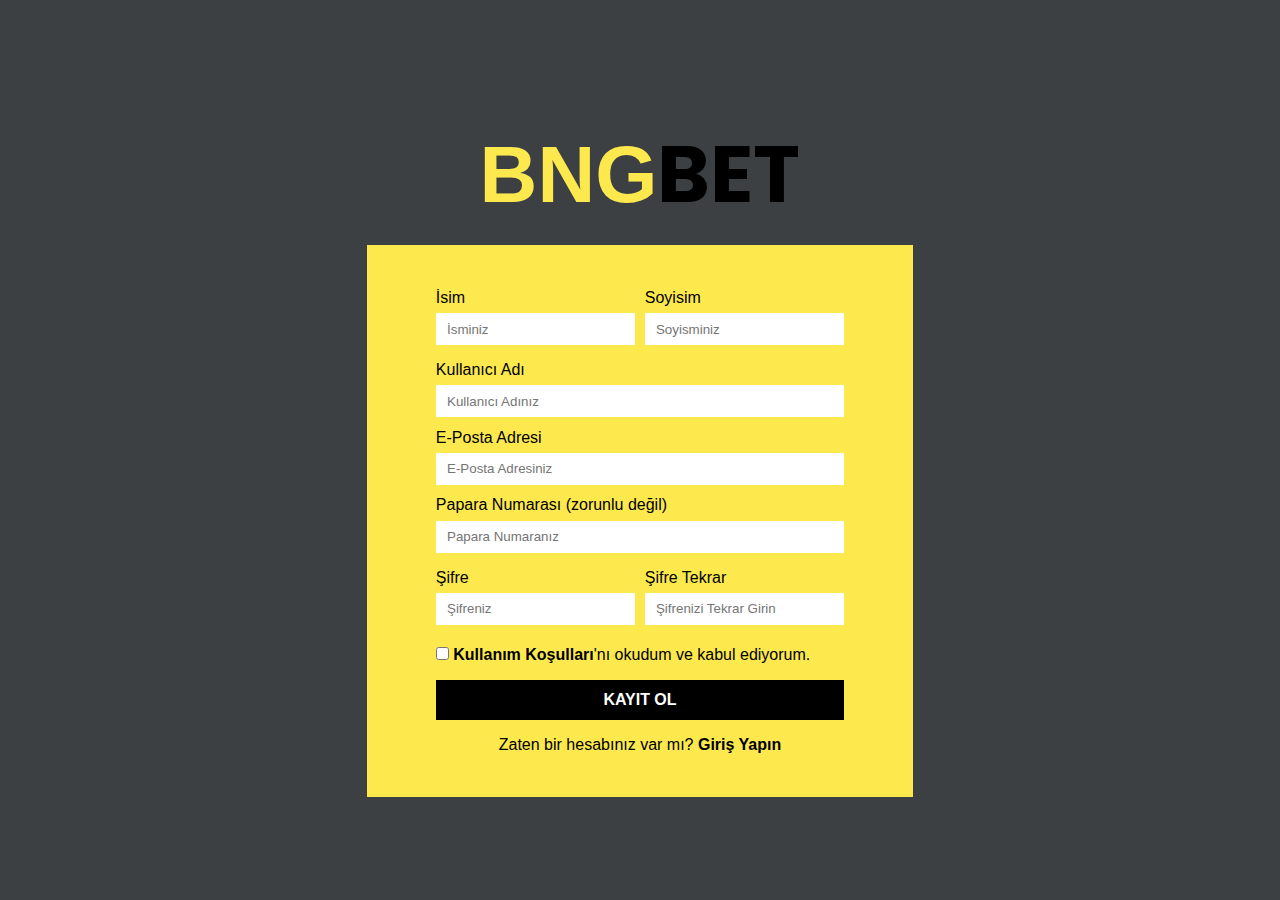
<file: index.html>
<!DOCTYPE html>
<html lang="tr">
<head>
    <meta charset="UTF-8">
    <meta http-equiv="X-UA-Compatible" content="IE=edge">
    <meta name="viewport" content="width=device-width, initial-scale=1.0">
    <title>BNGBET</title>
    <link rel="stylesheet" href="css/style.css">
</head>
<body>
    <div class="container">
        <div class="logo"><span>BNG</span>BET</div>
        <div class="login-container">
            <form method="POST">
                <div class="form">
                    <div class="form-group wrap">
                        <div class="sub-group">
                            <label for="name">İsim</label>
                            <input type="text" id="name" placeholder="İsminiz" required>
                        </div>
                        <div class="sub-group">
                            <label for="surname">Soyisim</label>
                            <input type="text" id="surname" placeholder="Soyisminiz" required>
                        </div>
                    </div>
                    <div class="form-group">
                        <label for="username">Kullanıcı Adı</label>
                        <input type="text" id="username" placeholder="Kullanıcı Adınız" required>
                    </div>
                    <div class="form-group">
                        <label for="email">E-Posta Adresi</label>
                        <input type="email" id="email" placeholder="E-Posta Adresiniz" required>
                    </div>
                    <div class="form-group">
                        <label for="papara">Papara Numarası (zorunlu değil)</label>
                        <input type="number" id="papara" placeholder="Papara Numaranız">
                    </div>
                    <div class="form-group wrap">
                        <div class="sub-group">
                            <label for="password">Şifre</label>
                            <input type="password" id="password" placeholder="Şifreniz" required>
                        </div>
                        <div class="sub-group">
                            <label for="password2">Şifre Tekrar</label>
                            <input type="password" id="password2" placeholder="Şifrenizi Tekrar Girin" required>
                        </div>
                    </div>
                    <div class="form-group terms">
                        <input type="checkbox" name="terms" id="terms"> <label for="terms"><a href="#">Kullanım Koşulları</a>'nı okudum ve kabul ediyorum.</label>
                    </div>
                    <div class="form-group">
                        <input type="submit" value="KAYIT OL">
                    </div>
                </div>
            </form>
            <div class="girisyap">
                Zaten bir hesabınız var mı? <a href="giris.html">Giriş Yapın</a>
            </div>
        </div>
    </div>
</body>
</html>
</file>
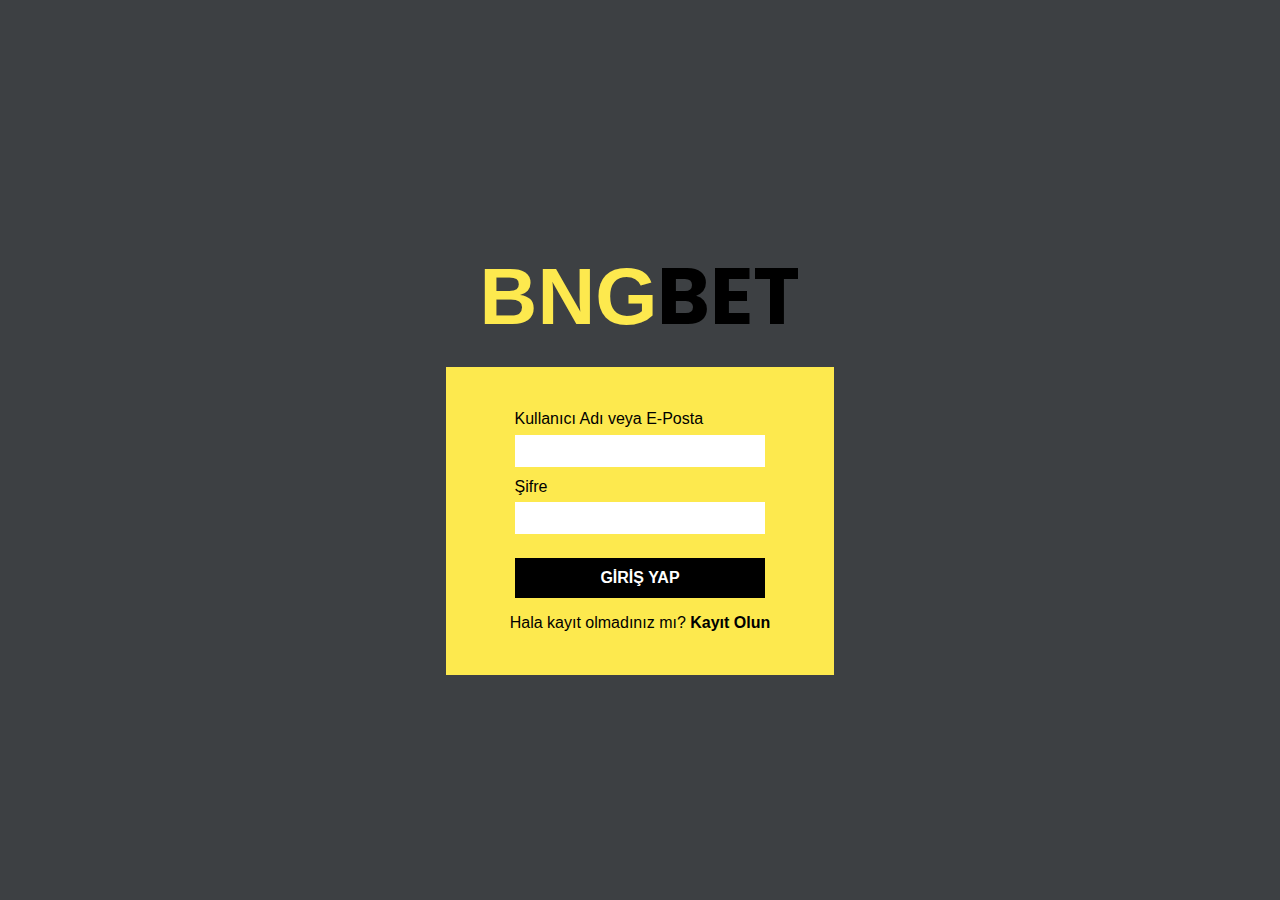
<file: giris.html>
<!DOCTYPE html>
<html lang="tr">
<head>
    <meta charset="UTF-8">
    <meta http-equiv="X-UA-Compatible" content="IE=edge">
    <meta name="viewport" content="width=device-width, initial-scale=1.0">
    <title>BNGBET</title>
    <link rel="stylesheet" href="css/style.css">
</head>
<body>
    <div class="container">
        <div class="logo"><span>BNG</span>BET</div>
        <div class="login-container">
            <form method="POST">
                <div class="form">
                    <div class="form-group">
                        <label for="username">Kullanıcı Adı veya E-Posta</label>
                        <input type="text" id="username" required>
                    </div>
                    <div class="form-group">
                        <label for="password">Şifre</label>
                        <input type="password" id="password" required>
                    </div>
                    <div class="form-group girisbtn">
                        <input type="submit" value="GİRİŞ YAP">
                    </div>
                </div>
            </form>
            <div class="girisyap">
                Hala kayıt olmadınız mı? <a href="index.html">Kayıt Olun</a>
            </div>
        </div>
    </div>
</body>
</html>
</file>
<file: css/style.css>
@import url('https://fonts.googleapis.com/css2?family=Poppins:wght@100;300;400;500;600;700&display=swap');

input::-webkit-outer-spin-button,
input::-webkit-inner-spin-button {
    -webkit-appearance: none;
    margin: 0;
}

input[type=number] {
    -moz-appearance: textfield;
}

:root {
    --black: rgb(47, 47, 48);
    --bg: rgb(61, 64, 67);
    --yellow-hover: rgb(211, 193, 61);
    --yellow: rgb(253, 233, 78);
    --red: rgb(150, 0, 0);
    --red-hover: rgb(120, 0, 0);
    --table-head: rgb(34, 40, 49);
    --table-primary: rgb(46, 56, 67);
    --table-secondary: rgb(38, 46, 55);
}

* {
    margin: 0;
    padding: 0;
    border: 0;
    outline: none;
    box-sizing: border-box;
    font-family: -apple-system, BlinkMacSystemFont, "Segoe UI", Roboto, "Helvetica Neue", Arial, sans-serif;
    text-decoration: none;
    list-style: none;
}

html, body{
    height: 100%;
}

body {
    background: var(--bg);
}

.container {
    height: 100%;
    width: 100%;
    display: flex;
    align-items: center;
    align-content: center;
    justify-content: center;
    flex-direction: column;
}

.login-container {
    background: var(--yellow);
    padding: 2rem 4rem;
}

.logo {
    font-family: 'Poppins', sans-serif;
    font-size: 5rem;
    font-weight: 700;
    margin: .7rem 0;
}

.logo span {
    color: var(--yellow);
}

.header a {
    color: white;
}

.form-group, .sub-group {
    display: flex;
    flex-direction: column;
    margin: .3rem;
}

.form input[type=text], .form input[type=email], .form input[type=number], .form input[type=password] {
    height: 2rem;
    width: 100%;
    padding: .5rem .7rem;
}

.form label {
    margin: .4rem 0;
    font-weight: 500;
}

.form-group.wrap {
    flex-direction: row;
    margin: 0;
    gap: 0;
    justify-content: space-between;
}

.form-group.wrap .sub-group {
    width: 100%;
}

.form-group.terms {
    display: block;
    margin: 1rem .3rem;
}

.form-group.terms a, .girisyap a {
    font-weight: 700;
    color: black;
}

.form input[type=submit] {
    background: #000;
    color: white;
    height: 2.5rem;
    font-size: 1rem;
    cursor: pointer;
    font-weight: bold;
}

.girisyap {
    padding: .7rem 0;
    text-align: center;
}

.login-container a:hover {
    color: var(--bg);
    transition-duration: 200ms;
}

.girisbtn {
    margin-top: 1.5rem;
}

@media (max-width: 425px) {
    .login-container {
        padding: 1rem;
    }

    .logo {
        font-size: 4rem;
    }

    .form {
        font-size: 1rem;
    }
}

@media (max-width: 320px) {
    .form {
        font-size: .9rem;
    }
}
</file>
